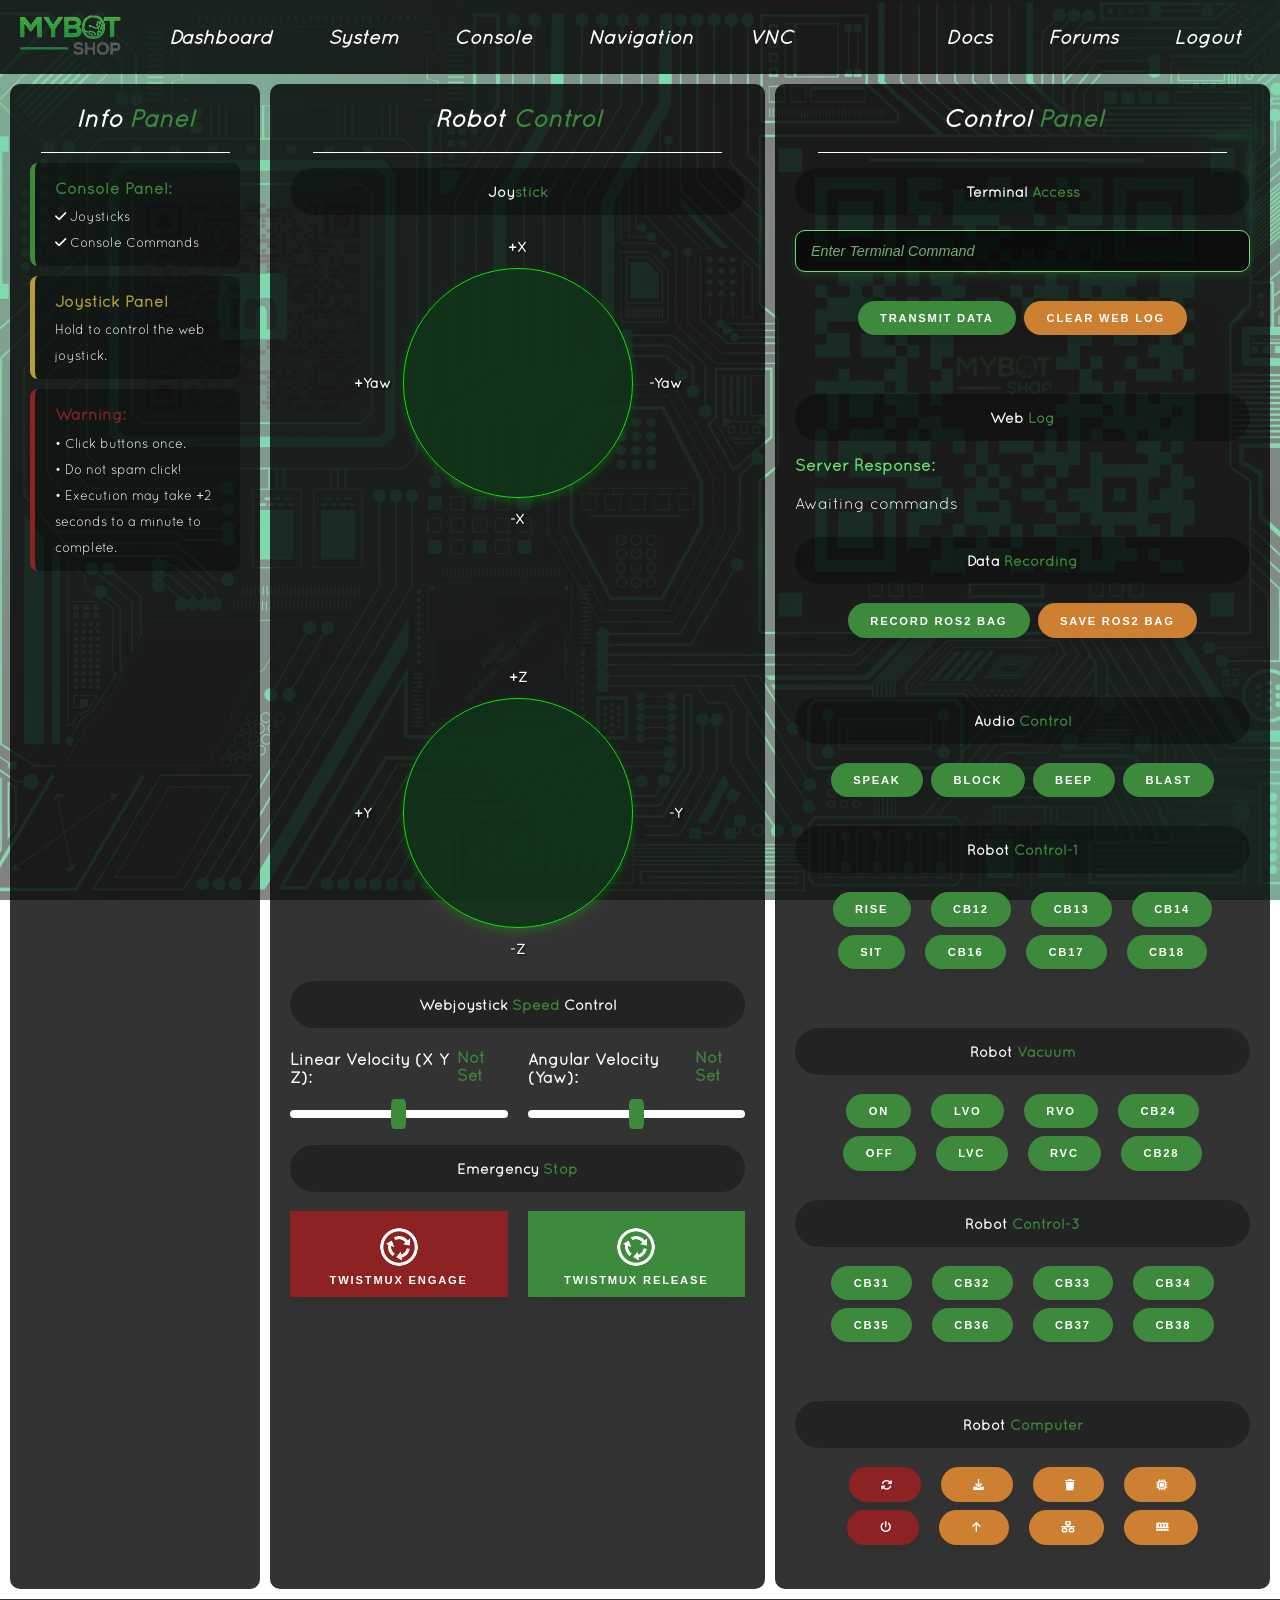
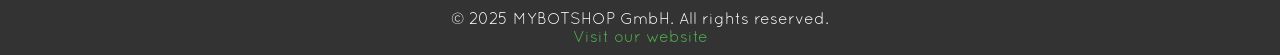
<file: src/mybotshop/b2_webserver/b2_webserver/templates/console.html>
<!DOCTYPE html>
<html>
<!--
Software License Agreement (BSD)

@author    Salman Omar Sohail <support@mybotshop.de>
@copyright (c) 2025, MYBOTSHOP GmbH, Inc., All rights reserved.
-->

<head>
    <title>Console - Robot Webserver</title>
    <link rel="icon" href="../static/media/logos/mbs_logo.ico" type="image/x-icon">
    <link rel="stylesheet" href="../static/styles.css" type="text/css" />
    <link rel="stylesheet" href="../static/css/all.min.css" type="text/css" /> <!-- Font Awesome -->
    <script src="../static/scripts/common_script.js" defer></script>
    <script src="../static/scripts/slider_script.js" defer></script>
    <script src="../static/scripts/joystick_custom_script.js" defer></script>
    <script src="../static/scripts/console_script.js" defer></script>
</head>

<body>
    <div class="navbar"> </div>

    <div class="container">

        <!-- Background Media -->
        <div class="background-media">
            <img src="../static/media/wallpaper/wallpaper.webp" alt="Background GIF">
        </div>

        <!-- Main Panels -->
        <div class="panel-container">

            <!-- Info Panel -->
            <div class="panel-small information-panel">
                <h2>Info <span style="color: var(--project-color);">Panel</span></h2>
                <hr class="heading-line">
                <blockquote>
                    <strong>Console Panel:</strong><br>
                    <span><i class="fas fa-check"></i> Joysticks</span><br>
                    <span><i class="fas fa-check"></i> Console Commands</span><br>
                </blockquote>
                <div class="noteblockquote">
                    <strong>Joystick Panel</strong><br>
                    <span>Hold to control the web joystick.</span><br>
                </div>

                <div class="warningblockquote">
                    <strong>Warning:</strong><br>
                    <span>• Click buttons once. </span><br>
                    <span>• Do not spam click! </span><br>
                    <span>• Execution may take +2 seconds to a minute to complete.</span>
                    <br>
                </div>
            </div>
            <!-- /Info Panel -->

            <!-- Robot Control -->
            <div class="panel information-panel">
                <h2>Robot <span style="color: var(--project-color);">Control</span></h2>

                <hr class="heading-line">
                <h3>Joy<span style="color: var(--project-color);">stick</span> </h3>
                <br>
                <div class="dual-joystick-wrapper">
                    <!-- First Joystick -->
                    <div class="joystick-container">
                        <div class="joystick-label top">+X</div>
                        <div class="joystick-label left">+Yaw</div>
                        <div id="joystick1"></div>
                        <div class="joystick-label right">-Yaw</div>
                        <div class="joystick-label bottom">-X</div>
                    </div>

                    <!-- Second Joystick -->
                    <div class="joystick-container">
                        <div class="joystick-label top">+Z</div>
                        <div class="joystick-label left">+Y</div>
                        <div id="joystick2"></div>
                        <div class="joystick-label right">-Y</div>
                        <div class="joystick-label bottom">-Z</div>
                    </div>
                </div>

                <script src="../static/scripts/joystick_native_script.js"></script>
                <br>

                <h3>Webjoystick <span style="color: var(--project-color);">Speed</span> Control</h3>
                <div class="sliders-container">
                    <div class="slider-block">
                        <div class="slider-label-row">
                            <label for="slider1">Linear Velocity (X Y Z):</label>
                            <span id="slider1-value">Not Set</span>
                        </div>
                        <input type="range" id="slider1" name="slider1" min="0" max="100" value="50" class="slider">
                    </div>
                    <div class="slider-block">
                        <div class="slider-label-row">
                            <label for="slider2">Angular Velocity (Yaw):</label>
                            <span id="slider2-value">Not Set</span>
                        </div>
                        <input type="range" id="slider2" name="slider2" min="0" max="100" value="50" class="slider">
                    </div>
                </div>

                <h3>Emergency <span style="color: var(--project-color);">Stop</span></h3>
                <div class="div-btns">
                    <button class="full-width-btn-error" onclick="webButton('e_stop')">
                        <img src="../static/media/icons/emergency_stop.png" style="width:50px; height:50px;">
                        <br>
                        <span>TwistMux Engage</span>
                    </button>
                    <button class="full-width-btn" onclick="webButton('e_stop_release')">
                        <img src="../static/media/icons/emergency_stop.png" style="width:50px; height:50px;">
                        <br>
                        <span>TwistMux Release</span>
                    </button>

                </div>
            </div>
            <!-- /Robot Control -->

            <!-- Control Panel -->
            <div class="panel control-panel">
                <h2>Control <span style="color: var(--project-color);">Panel</span></h2>
                <hr class="heading-line">

                <div class="dual-container">
                    <!-- Terminal Access Block -->
                    <div class="dual-block">
                        <h3>Terminal <span style="color: var(--project-color);">Access</span></h3>
                        <div class="control">
                            <input type="text" id="terminal_input" placeholder="Enter Terminal Command">
                        </div>
                        <div class="control-buttons">
                            <button onclick="sendTerminalData()" class="transmission-btn">Transmit Data</button>
                            <button style="background-color: var(--project-config-color);" onclick="sendClearData()"
                                class="transmission-btn">Clear Web Log</button>
                        </div>
                    </div>

                    <!-- Web Log Block -->
                    <div class="dual-right-block">
                        <h3>Web <span style="color: var(--project-color);">Log</span></h3>
                        <span style="color: var(--project-light-color); font-weight: bolder;">Server Response:</span>
                        <span id="responseMessage">Awaiting commands</span>
                    </div>
                </div>

                <div class="dual-container">
                    <!-- ROS2 Bag Recording -->
                    <div class="dual-block">
                        <h3>Data <span style="color: var(--project-color);">Recording</span></h3>
                        <div class="control-buttons">
                            <button onclick="webButton('record_bag')"> Record ROS2 BAG</button>
                            <button style="background-color: var(--project-config-color);"
                                onclick="webButton('stop_record_bag')"> Save ROS2 BAG</button>
                        </div>
                    </div>
                    <!-- Audio Control Block -->
                    <div class="dual-right-block">
                        <h3>Audio <span style="color: var(--project-color);">Control</span></h3>
                        <div class="control-buttons">
                            <button onclick="webButton('audio_voice_test')"> Speak</button>
                            <button onclick="webButton('audio_obstruction')"> Block</button>
                            <button onclick="webButton('audio_car_horn')"> Beep</button>
                            <button onclick="webButton('audio_boat_horn')"> Blast</button>
                        </div>
                    </div>
                </div>

                <div class="dual-container">
                    <!-- Control Block 1 -->
                    <div class="dual-block">
                        <h3>Robot <span style="color: var(--project-color);">Control-1</span></h3>
                        <div class="control-block-buttons-canvas">
                            <button class="control-block-btn" onclick="webButton('control_block_11')"> Rise </button>
                            <button class="control-block-btn" onclick="webButton('control_block_12')"> cb12 </button>
                            <button class="control-block-btn" onclick="webButton('control_block_13')"> cb13 </button>
                            <button class="control-block-btn" onclick="webButton('control_block_14')"> cb14 </button>
                        </div>
                        <div class="control-block-buttons-canvas">
                            <button class="control-block-btn" onclick="webButton('control_block_15')"> Sit </button>
                            <button class="control-block-btn" onclick="webButton('control_block_16')"> cb16 </button>
                            <button class="control-block-btn" onclick="webButton('control_block_17')"> cb17 </button>
                            <button class="control-block-btn" onclick="webButton('control_block_18')"> cb18 </button>
                        </div>
                    </div>
                    <!-- Control Block 2 -->
                    <div class="dual-right-block">
                        <h3>Robot <span style="color: var(--project-color);">Vacuum</span></h3>
                        <div class="control-block-buttons-canvas">
                            <button class="control-block-btn" onclick="webButton('control_block_21')"> On </button>
                            <button class="control-block-btn" onclick="webButton('control_block_22')"> LVO </button>
                            <button class="control-block-btn" onclick="webButton('control_block_23')"> RVO </button>
                            <button class="control-block-btn" onclick="webButton('control_block_24')"> cb24 </button>
                        </div>
                        <div class="control-block-buttons-canvas">
                            <button class="control-block-btn" onclick="webButton('control_block_25')"> Off </button>
                            <button class="control-block-btn" onclick="webButton('control_block_26')"> LVC </button>
                            <button class="control-block-btn" onclick="webButton('control_block_27')"> RVC </button>
                            <button class="control-block-btn" onclick="webButton('control_block_28')"> cb28 </button>
                        </div>
                    </div>
                </div>

                <div class="dual-container">
                    <!-- Control Block 3 -->
                    <div class="dual-block">
                        <h3>Robot <span style="color: var(--project-color);">Control-3</span></h3>
                        <div class="control-block-buttons-canvas">
                            <button class="control-block-btn" onclick="webButton('control_block_31')"> cb31 </button>
                            <button class="control-block-btn" onclick="webButton('control_block_32')"> cb32 </button>
                            <button class="control-block-btn" onclick="webButton('control_block_33')"> cb33 </button>
                            <button class="control-block-btn" onclick="webButton('control_block_34')"> cb34 </button>
                        </div>
                        <div class="control-block-buttons-canvas">
                            <button class="control-block-btn" onclick="webButton('control_block_35')"> cb35 </button>
                            <button class="control-block-btn" onclick="webButton('control_block_36')"> cb36 </button>
                            <button class="control-block-btn" onclick="webButton('control_block_37')"> cb37 </button>
                            <button class="control-block-btn" onclick="webButton('control_block_38')"> cb38 </button>
                        </div>
                    </div>
                    <!-- Control Block 4 -->
                    <div class="dual-right-block">
                        <h3>Robot <span style="color: var(--project-color);">Computer</span></h3>
                        <div class="control-block-buttons-canvas">
                            <button class="control-block-btn" onclick="if(confirm('Reboot Robot Computer?')) webButton('control_block_41')"
                                style="background-color: var(--project-error-color);">&nbsp; <i
                                    class="fas fa-sync-alt">&nbsp;</i> </button>
                            <button class="control-block-btn" onclick="webButton('control_block_42')"
                                style="background-color: var(--project-config-color);">&nbsp; <i
                                    class="fas fa-download">&nbsp;</i> </button>
                            <button class="control-block-btn" onclick="webButton('control_block_43')"
                                style="background-color: var(--project-config-color);">&nbsp; <i
                                    class="fas fa-trash">&nbsp;</i> </button>
                            <button class="control-block-btn" onclick="if(confirm('Reload Udev Rules?')) webButton('control_block_44')"
                                style="background-color: var(--project-config-color);">&nbsp; <i
                                    class="fas fa-microchip">&nbsp;</i> </button>
                        </div>
                        <div class="control-block-buttons-canvas">
                            <button class="control-block-btn" onclick="if(confirm('Power Off Robot Computer?')) webButton('control_block_45')"
                                style="background-color: var(--project-error-color);">&nbsp; <i
                                    class="fas fa-power-off">&nbsp;</i> </button>
                            <button class="control-block-btn" onclick="webButton('control_block_46')"
                                style="background-color: var(--project-config-color);">&nbsp; <i
                                    class="fas fa-arrow-up">&nbsp;</i> </button>
                            <button class="control-block-btn" onclick="if(confirm('Restrart Network Manager?')) webButton('control_block_47')"
                                style="background-color: var(--project-config-color);">&nbsp; <i
                                    class="fas fa-network-wired">&nbsp;</i> </button>
                            <button class="control-block-btn" onclick="webButton('control_block_48')"
                                style="background-color: var(--project-config-color);">&nbsp; <i
                                    class="fas fa-memory">&nbsp;</i> </button>
                        </div>
                    </div>

                </div>

            </div>
            <!-- /Console Panel -->

        </div>
        <!-- /Main Panels -->
    </div>
    <!-- /Container -->

    <!-- Popup -->
    <div class="popup_"> </div>

    <!-- Footer -->
    <div class="footer_"> </div>
</body>

</html>
</file>
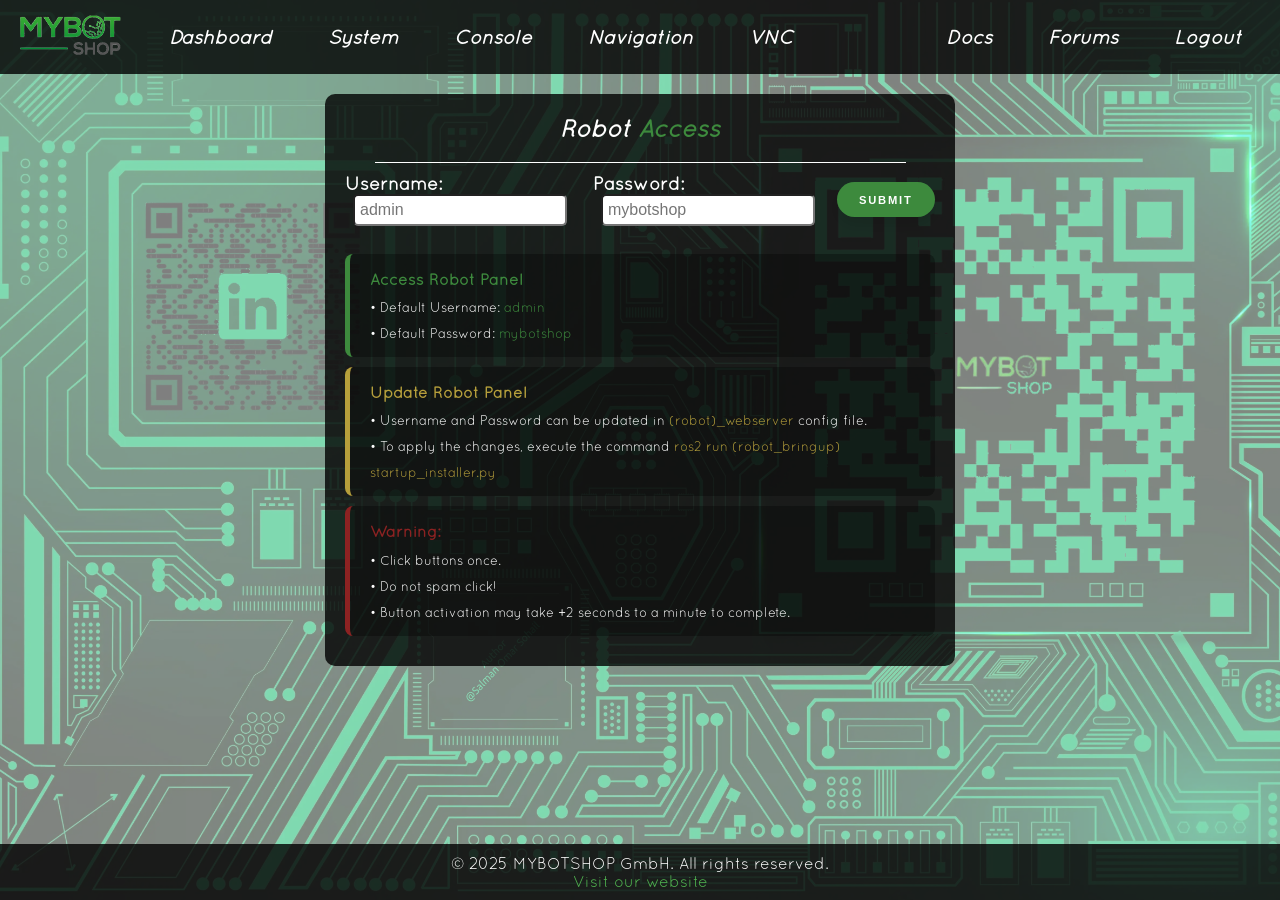
<file: src/mybotshop/b2_webserver/b2_webserver/templates/login.html>
<!DOCTYPE html>
<html>
<!--
Software License Agreement (BSD)

@author    Salman Omar Sohail <support@mybotshop.de>
@copyright (c) 2025, MYBOTSHOP GmbH, Inc., All rights reserved.
-->

<head>
    <title>Login - Robot Webserver</title>
    <link rel="icon" href="../static/media/logos/mbs_logo.ico" type="image/x-icon">
    <link rel="icon" href="../static/media/logos/mbs_logo.ico" type="image/x-icon">
    <link rel="stylesheet" href="../static/styles.css" type="text/css" />
    <script src="../static/scripts/common_script.js" defer></script>
</head>

<body>
    <div class="navbar"> </div>
    <div class="container">
        <!-- Background Media -->
        <div class="background-media">
            <img src="../static/media/wallpaper/wallpaper.webp" alt="Background GIF">
        </div>

        <div class="panel-container-login">

            <!-- Single Panel -->
            <div class="panellogin system-panel">
                <h2>Robot <span style="color: var(--project-color);">Access</span></h2>
                <hr class="heading-line">

                <!-- Login Panel -->
                <div style="display: flex; justify-content: center; align-items: center;">
                    <form action="{{ url_for('login') }}" method="POST">
                        <div class="form-group">
                            <label for="username">Username:</label>
                            <input type="text" id="username" name="username" placeholder="admin" required>
                        </div>
                        <div class="form-group">
                            <label for="password">Password:</label>
                            <input type="password" id="password" name="password" placeholder="mybotshop" required>
                        </div>
                        <button type="submit" class="login-button">Submit</button>
                    </form>
                </div>
                <!-- /Login Panel -->

                <br>

                <!-- Access Panel Information -->
                <blockquote>
                    <strong>Access Robot Panel</strong><br>
                    <span>• Default Username: <span style="color: var(--project-color);">admin</span></span><br>
                    <span>• Default Password: <span style="color: var(--project-color);">mybotshop</span></span><br>
                </blockquote>
                <div class="noteblockquote">
                    <strong>Update Robot Panel</strong><br>
                    <span>• Username and Password can be updated in <span
                            style="color: rgb(182, 159, 59);">(robot)_webserver</span> config file.</span><br>
                    <span>• To apply the changes, execute the command <span style="color: rgb(182, 159, 59);">ros2 run
                            (robot_bringup) startup_installer.py</span></span><br>
                </div>

                <div class="warningblockquote">
                    <strong>Warning:</strong><br>
                    <span>• Click buttons once.</span><br>
                    <span>• Do not spam click! </span><br>
                    <span>• Button activation may take +2 seconds to a minute to complete.</span><br>
                </div>
                <!-- /Access Panel Information -->
            </div>

            <!-- /Single Panel -->
        </div>
    </div>

    <!-- Footer -->
    <div class="footer_"> </div>

</body>

</html>
</file>
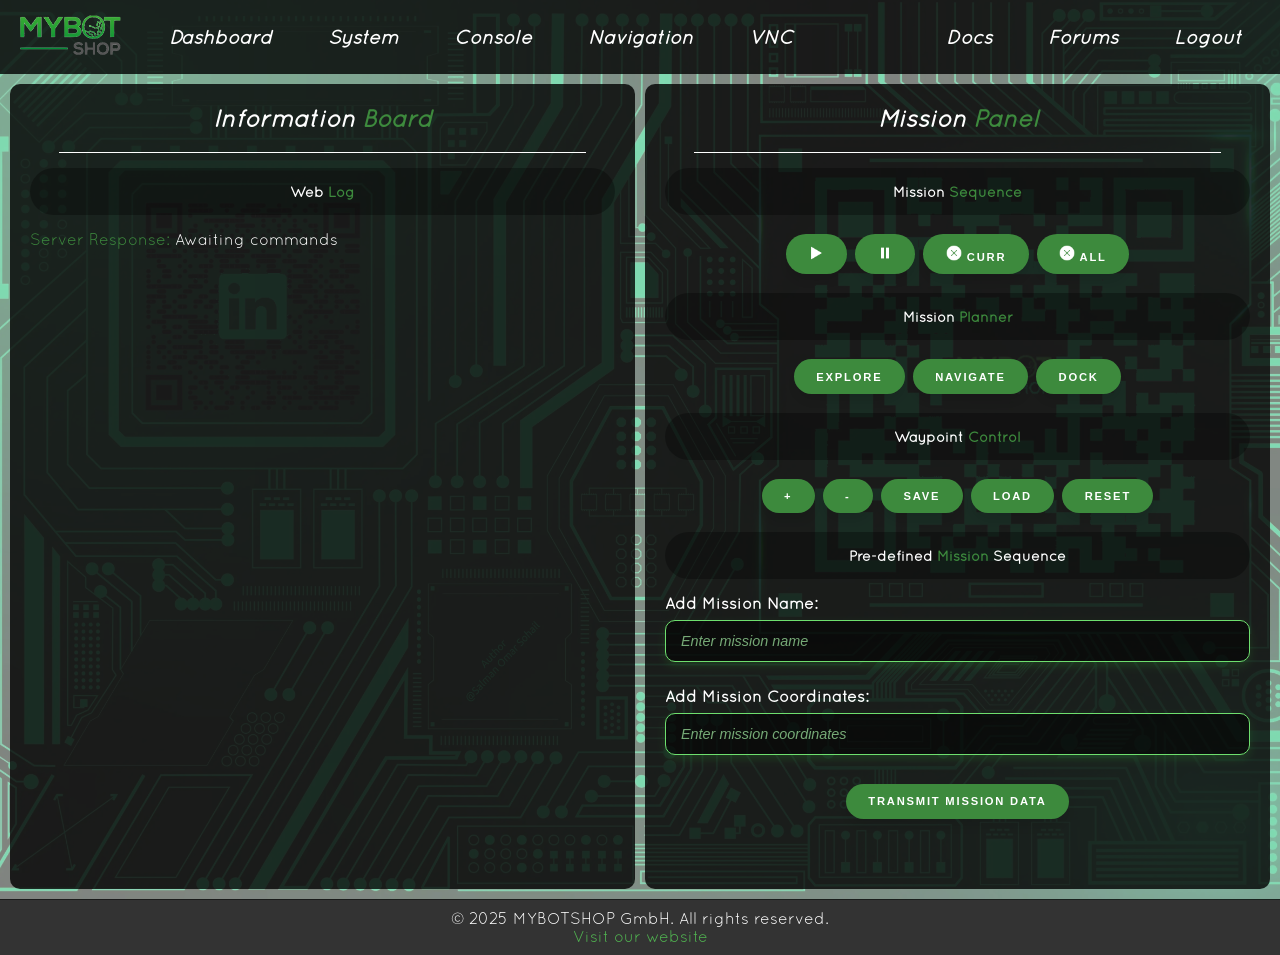
<file: src/mybotshop/b2_webserver/b2_webserver/templates/navi_general.html>
<!DOCTYPE html>
<html>
<!--
Software License Agreement (BSD)

@author    Salman Omar Sohail <support@mybotshop.de>
@copyright (c) 2025, MYBOTSHOP GmbH, Inc., All rights reserved.
-->

<head>
    <title>Navigation - Robot Webserver</title>
    <link rel="icon" href="../static/media/logos/mbs_logo.ico" type="image/x-icon">
    <link rel="stylesheet" href="../static/styles.css" type="text/css" />
    <script src="../static/scripts/common_script.js" defer></script>
    <script src="../static/scripts/console_script.js" defer></script>
</head>

<body>
    <div class="navbar"> </div>

    <div class="container">

        <!-- Background Media -->
        <div class="background-media">
            <img src="../static/media/wallpaper/wallpaper.webp" alt="Background GIF">
        </div>

        <!-- Main Panels -->
        <div class="panel-container">

            <!-- Info Board -->
            <div class="panel information-panel">
                <h2>Information <span style="color: var(--project-color);">Board</span></h2>
                <hr class="heading-line">

                <h3>Web <span style="color: var(--project-color);">Log</span></h3>
                <span style="color: var(--project-color);">Server Response:</span> <span id="responseMessage">Awaiting
                    commands</span>
            </div>
            <!-- /Info Board -->

            <!-- Mission Panel -->
            <div class="panel mission-panel">
                <h2>Mission <span style="color: var(--project-color);">Panel</span></h2>
                <hr class="heading-line">

                <!-- Mission Sequence Control -->
                <h3>Mission <span style="color: var(--project-color);">Sequence</span></h3>
                <div class="control-buttons">
                    <button onclick="webButton('play_mission')"><img src="../static/media/icons/play.png"
                            style="width:16px; height:16px;"></button>
                    <button onclick="webButton('pause_mission')"><img src="../static/media/icons/pause.png"
                            style="width:16px; height:16px;"></button>
                    <button onclick="webButton('cancel_current_mission')"><img src="../static/media/icons/cancel.png"
                            style="width:16px; height:16px;"> CURR</button>
                    <button onclick="webButton('cancel_all_missions')"><img src="../static/media/icons/cancel.png"
                            style="width:16px; height:16px;"> ALL</button>
                </div>
                <!-- /Mission Sequence Control -->

                <!-- Mission Planner -->
                <h3>Mission <span style="color: var(--project-color);">Planner</span></h3>
                <div class="control-buttons">
                    <button onclick="webButton('mission_explore')">Explore</button>
                    <button onclick="webButton('mission_navigate')">Navigate</button>
                    <button onclick="webButton('mission_dock')">Dock</button>
                </div>

                <h3>Waypoint <span style="color: var(--project-color);">Control</span></h3>
                <div class="control-buttons">
                    <button onclick="webButton('mission_add_location')"> +</button>
                    <button onclick="webButton('mission_remove_last_waypoint')"> - </button>
                    <button onclick="webButton('mission_save_location')">Save</button>
                    <button onclick="webButton('mission_load_yaml_waypoint')">Load</button>
                    <button onclick="webButton('mission_remove_all_waypoints')">Reset</button>
                </div>
                <!-- /Mission Planner -->

                <!-- Mission Name Predefined Sequence -->
                <h3>Pre-defined <span style="color: var(--project-color);">Mission</span> Sequence</h3>
                <div class="control">
                    <label for="mission_name">Add Mission Name:</label>
                    <input type="text" id="mission_name" placeholder="Enter mission name">
                </div>
                <div class="control">
                    <label for="mission_coordinates">Add Mission Coordinates:</label>
                    <input type="text" id="mission_coordinates" placeholder="Enter mission coordinates">
                </div>
                <div class="control-buttons">
                    <button onclick="sendData()" class="transmission-btn">Transmit Mission Data</button>
                </div>
            </div>
            <!-- /Mission Name Predefined Sequence -->

        </div>
    </div>

    <!-- Popup -->
    <div class="popup_"> </div>
    
    <!-- Footer -->
    <div class="footer_"> </div>
</body>

</html>
</file>
<file: src/mybotshop/b2_webserver/b2_webserver/static/styles.css>
/*
Software License Agreement (BSD)

@author    Salman Omar Sohail <support@mybotshop.de>
@copyright (c) 2025, MYBOTSHOP GmbH, Inc., All rights reserved.
*/

/* --------------------------------------------- Background video/GIF covers the whole page */
:root {
    --project-text-color: #fff;
    --project-color: #3d8a3d;
    --project-dark-color: #34a73460;
    --project-light-color: #6edf6e;
    --project-white-color: #ffffff;
    --project-config-color: #CD7F32;
    --project-transparent-background: rgba(0, 0, 0, 0.8);
    --project-hyperlink-inactive-color: #01af70;
    --project-hyperlink-active-color: #51b851;
    --project-error-color: #8d2222;
}

/* --------------------------------------------- General Reset */
* {
    margin: 0;
    padding: 0;
    box-sizing: border-box;
}

/* --------------------------------------------- Font Import */
@font-face {
    font-family: 'Quicksand';
    src: url('fonts/quicksand/Quicksand-Regular.otf') format('truetype');
    font-weight: normal;
    font-style: normal;
}

@font-face {
    font-family: 'QuicksandBold';
    src: url('fonts/quicksand/Quicksand-Bold.otf') format('truetype');
    font-weight: normal;
    font-style: normal;
}


/* ---------------------------------------------Headings */
h2 {
    font-style: italic;
    color: var(--project-white-color);
    margin-bottom: 20px;
    text-align: center;
}

h3 {
    font-size: 0.9rem;
    color: var(--project-white-color);
    text-align: center;
    padding: 15px;
    background-color: #0000004f;
    border-radius: 60px;
    margin-top: 15px;
    margin-bottom: 15px;
}

.heading-line {
    border: 0;
    border-top: 1px solid var(--project-white-color);
    margin: 10px 0;
    width: 100%;
    max-width: 90%;
    margin-left: auto;
    margin-right: auto;
}

/* --------------------------------------------- Body Styling */
body {
    font-family: 'Quicksand', sans-serif;
    background-size: cover;
    color: var(--project-text-color);
    display: flex;
    flex-direction: column;
    min-height: 100vh;
    margin: 0;
    padding: 0;
    overflow-x: hidden;
}

/* --------------------------------------------- Background Media */
.background-media {
    position: fixed;
    top: 50%;
    left: 50%;
    transform: translate(-50%, -50%);
    width: 100%;
    height: 100%;
    z-index: -1;
    overflow: hidden;
}

.background-media video,
.background-media img {
    width: 100%;
    height: 100%;
    object-fit: cover;
    opacity: 0.5;
}

/* --------------------------------------------- Main Container */
.container {
    flex: 1;
    width: 100%;
    display: flex;
    flex-direction: column;
    align-items: center;
    padding: 10px;
    overflow: hidden;
}

/* --------------------------------------------- Panel Container */
.panel-container {
    display: flex;
    flex-wrap: wrap;
    gap: 10px;
    width: 100%;
    /* max-width: 1600px; */
    justify-content: space-between;
}

.model-viewer-container {
    display: flex;
    justify-content: center;
    align-items: center;
    width: 100%;
}

/* --------------------------------------------- Individual Panels */
.panel {
    background: var(--project-transparent-background);
    padding: 20px;
    border-radius: 10px;
    flex: 1;
    min-width: 300px;
    min-height: calc(100vh - 95px);
    /* min-height: 800px; */
    text-align: left;
}

.panel p {
    margin-bottom: 15px;
}

.panel-container-login {
    display: flex;
    flex-wrap: wrap;
    width: 50%;
    margin-top: 10px;
}

.panellogin {
    background: var(--project-transparent-background);
    padding: 20px;
    border-radius: 10px;
    flex: 1;
    max-width: 1200px;
    text-align: left;
}

.panel-small {
    background: var(--project-transparent-background);
    padding: 20px;
    border-radius: 10px;
    flex: 1;
    max-width: 250px;
    min-height: 725px;
    text-align: left;
}
/* --------------------------------------------- Footer Styling */
.footer {
    width: 100%;
    background-color: var(--project-transparent-background);
    color: var(--project-white-color);
    text-align: center;
    padding: 10px;
    box-sizing: border-box;
    margin: 0;
    position: relative;
}

/* --------------------------------------------- Link Styling inside footer */
.footer a {
    color: var(--project-hyperlink-active-color);
    text-decoration: none;
}

.footer a:hover {
    color: var(--project-hyperlink-inactive-color);
    text-decoration: underline;
}

/* --------------------------------------------- Controls + Terminal*/
.control {
    margin-bottom: 25px;
}

.control label {
    color: var(--project-white-color);
    display: block;
    margin-bottom: 8px;
    font-weight: 600;
    font-size: 1rem;
}

.control input {
    width: 100%;
    padding: 12px 15px;
    font-size: 0.9rem;
    color: var(--project-white-color) !important;
    background-color: rgba(0, 0, 0, 0.6);
    border-radius: 10px;
    border: 1.5px solid #6edf6e;
    box-sizing: border-box;
    box-shadow: 0 4px 8px rgba(52, 167, 52, 0.2);
    transition: border-color 0.3s ease, box-shadow 0.3s ease;
}

.control input::placeholder {
    color: #90d090;
    font-style: italic;
    opacity: 0.8;
}

.control input:focus {
    outline: none;
    border-color: #8ff78f;
    box-shadow: 0 6px 12px rgba(52, 167, 52, 0.3);

}

.dual-container {
    display: flex;
    justify-content: space-between;
    gap: 50px;
    flex-wrap: wrap;
    padding-bottom: 20px;
}

.dual-block {
    flex: 1;
    min-width: 250px;
}

.dual-right-block {
    flex: 1;
    min-width: 250px;
    display: flex;
    flex-direction: column;
    justify-content: flex-start;
}

.dual-block h3,
.dual-right-block h3 {
    margin-top: 5px;
}

/* --------------------------------------------- Login Form */
form {
    display: flex;
    align-items: center;
    gap: 15px;
}

.form-group label {
    font-size: 18px;
    font-weight: bolder;
    color: var(--project-color-white);
}

.form-group input {
    width: auto;
    padding: 5px;
    margin-left: 8px;
    font-size: 16px;
    border-radius: 5px;
    color: var(--project-color);
}

/* --------------------------------------------- Response Message */
#responseMessage {
    margin-top: 20px;
    font-size: 1.0rem;
}

/* --------------------------------------------- Mobile Specific Adjustments */
@media (max-width: 600px) {
    .container {
        flex-direction: column;
        overflow-y: auto;
        overflow-x: hidden;
    }

    .panel {
        min-width: 100%;
        height: auto;
    }
}

/* --------------------------------------------- Top Navigation Bar */
.top-nav {
    background-color: var(--project-transparent-background);
    font-family: 'Quicksand', sans-serif;
    font-size: larger;
    font-style: italic;
    font-weight: bold;
    padding: 10px 20px;
}

.top-nav ul {
    margin: 0;
    padding: 0;
    list-style: none;
    display: flex;
    justify-content: space-between;
    align-items: center;
    gap: 20px;
    flex-wrap: wrap;
}

.top-nav ul li {
    position: relative;
    z-index: 1000;
}

.top-nav ul li a {
    display: block;
    color: var(--project-white-color);
    text-align: center;
    padding: 12px 18px;
    text-decoration: none;
    transition: all 0.3s ease-in-out;
    border-radius: 5px;
}

.top-nav ul li a:hover {
    background-color: rgba(255, 255, 255, 0.2);
    color: var(--project-white-color);
}

/* --------------------------------------------- Dropdown Styling */
.top-nav .dropdown-menu {
    display: none;
    position: absolute;
    top: 100%;
    left: 0;
    background-color: var(--project-white-color);
    box-shadow: 0 4px 8px rgba(0, 0, 0, 0.2);
    border-radius: 5px;
    min-width: 150px;
    z-index: 10;
    opacity: 0;
    transform: translateY(10px);
    transition: opacity 0.3s ease, transform 0.3s ease;
}

.top-nav .dropdown-menu li {
    padding: 10px;
    white-space: nowrap;
}

.top-nav .dropdown-menu li a {
    text-decoration: none;
    color: #333;
    padding: 10px;
    display: block;
    transition: background 0.3s;
    border-radius: 5px;
}

.top-nav .dropdown-menu li a:hover {
    background-color: rgba(0, 0, 0, 0.7);
}

.top-nav li:hover .dropdown-menu {
    display: block;
    opacity: 1;
    transform: translateY(0);
}

/* --------------------------------------------- Right-aligned logos */
.top-nav ul li.right {
    margin-left: auto;
}

.logo-container {
    display: flex;
    align-items: center;
}

.logo {
    height: 40px;
    margin-right: 10px;
    margin-top: 5px;
    margin-bottom: 5px;
}

/* --------------------------------------------- Text Styling for System */
.js-text {
    color: var(--project-light-color);
}

/* --------------------------------------------- Button Styling */
button {
    margin-top: 4px;
    margin-bottom: 4px;
    z-index: 500;

    padding: 1.0em 2em;
    font-size: 0.7rem;
    text-transform: uppercase;
    letter-spacing: 1.8px;
    font-weight: 800;
    color: var(--project-white-color);
    background-color: var(--project-color);
    border: none;
    border-radius: 30px;
    box-shadow: 0px 8px 15px rgba(0, 0, 0, 0.1);
    transition: all 0.3s ease-in-out;
    cursor: pointer;
    outline: none;
    transform-origin: center;
}

button:hover {
    background-color: #FF8C42;
    color: #F8FAFC;
    box-shadow: 0px 12px 20px rgba(255, 140, 66, 0.3);
    transform: translateY(-4px) scale(1.03);
}

button:active {
    background-color: #E76F00;
    transform: translateY(1px) scale(0.97);
    box-shadow: 0px 4px 8px rgba(231, 111, 0, 0.25);
}

.mini-button {
    border: none;
    border-radius: 25px;
    padding: 4px 6px;
    font-size: 12px;
    cursor: pointer;
    margin-right: 5px;
}

.mini-button-r {
    background-color: var(--project-error-color);
    color: var(--project-white-color);
    border: none;
    border-radius: 25px;
    padding: 4px 6px;
    font-size: 12px;
    cursor: pointer;
    margin-right: 5px;
}

.control-buttons {
    display: flex;
    justify-content: center;
    gap: 8px;
}

.control-block-btn {
    background-color: var(--project-color);

}

.control-block-buttons-canvas {
    display: flex;
    justify-content: center;
    gap: 20px;
}

.control-block-buttons {
    display: flex;
    justify-content: center;
    gap: 20px;
}

.div-btns {
    display: flex;
    justify-content: center;
    gap: 20px;
}

.deactivate-btn {
    background-color: var(--project-error-color);
    color: var(--project-white-color);
}

.full-width-btn {
    width: 50%;
    border-radius: 0%;
}

.full-width-btn-error {
    width: 50%;
    background: var(--project-error-color);
    border-radius: 0%;

}

/* --------------------------------------------- Map */
#map {
    min-height: calc(100vh - 125px);
    width: 100%;
    border-radius: 8px;
    box-shadow: 0 2px 4px rgba(0, 0, 0, 0.1);
}

.map-panel {
    padding: 20px;
    min-height: calc(100vh - 95px);
    border-radius: 8px;
    box-shadow: 0 2px 4px rgba(0, 0, 0, 0.1);
}

.map-controls {
    position: absolute;
    bottom: 20px;
    left: 20px;
    z-index: 500;
    transform: scale(0.85);
    transform-origin: bottom left;

    display: flex;
    gap: 30px;
    background-color: rgba(0, 0, 0, 0.6);
    padding: 20px;
    border-radius: 10px;
}

.map-wrapper {
    position: relative;
    display: flex;
    justify-content: center;
}

.map-indoor-controls {
    position: absolute;
    overflow: hidden;
    min-width: 600px;
    top: 0px;
    left: 0px;
    transform: scale(1.0);
    transform-origin: top left;

    display: flex;
    gap: 30px;
    background-color: rgba(0, 0, 0, 0.6);
    padding: 10px;
    border-radius: 10px;
}

.map-control-group {
    display: flex;
    flex-direction: column;
    gap: 10px;
}

.map-control-group h4 {
    margin: 0;
    color: var(--project-text-color);
    font-size: 1rem;
    text-align: center;
}

#map:hover {
    /* cursor: url('media/icons/navigation.png'), auto; */
    cursor: crosshair;
}

.coords-display {
    position: absolute;
    bottom: 8px;
    left: 8px;
    padding: 6px 10px;
    background: var(--project-transparent-background);
    color: var(--project-text-color);
    font-size: 13px;
    border-radius: 5px;
    pointer-events: none;
    z-index: 500;
}
/* --------------------------------------------- Joystick */
.dual-joystick-wrapper {
    display: flex;
    justify-content: center;
    gap: 200px;
    margin: 20px 0;
    flex-wrap: wrap;
}

.joystick-container {
    width: 230px;
    height: 230px;
    position: relative;
    background-color: #000000ce;
    display: flex;
    justify-content: center;
    align-items: center;
    border-radius: 80%;
    border: 1.5px solid #6edf6e;
    border-color: rgb(6, 236, 6);
    box-sizing: border-box;
    box-shadow: 0 4px 8px rgba(6, 236, 6, 0.2);
    animation: pulse-border 1s infinite alternate;
}

@keyframes pulse-border {
    from {
        border-color: rgb(6, 236, 6);
        box-shadow: 0 4px 8px rgba(6, 236, 6, 0.2);
        border-width: 1.5px;
    }

    to {
        border-color: rgb(173, 255, 47);
        box-shadow: 0 0 15px rgba(173, 255, 47, 0.5);
        border-width: 2.5px;
    }
}

#joystick1,
#joystick2 {
    width: 100%;
    height: 100%;
    background: rgba(73, 218, 104, 0.2);
    border-radius: 50%;
    position: relative;
}

.joystick-label {
    position: absolute;
    font-size: 14px;
    font-weight: bold;
    color: var(--project-text-color);
    text-shadow: 1px 1px 3px black;
}

.top {
    top: -30px;
    left: 50%;
    transform: translateX(-50%);
}

.bottom {
    bottom: -30px;
    left: 50%;
    transform: translateX(-50%);
}

.left {
    left: -50px;
    top: 50%;
    transform: translateY(-50%);
}

.right {
    right: -50px;
    top: 50%;
    transform: translateY(-50%);
}

/* --------------------------------------------- Joystick Slider */
.sliders-container {
    display: flex;
    justify-content: space-between;
    gap: 20px;
    margin-top: 20px;
    flex-wrap: wrap;
}

.slider {
    width: 100%;
    margin: 12px 0;
    -webkit-appearance: none;
    appearance: none;
    height: 8px;
    background: var(--project-white-color);
    border-radius: 5px;
}

.slider-block {
    flex: 1;
    min-width: 200px;
}

.slider-block label {
    display: block;
    font-weight: bold;
    margin-bottom: 4px;
}

.slider-block span {
    display: block;
    margin-bottom: 8px;
    color: var(--project-color);
    font-weight: bold;
}

.slider-label-row {
    display: flex;
    align-items: center;
    gap: 8px;
    margin-bottom: 6px;
}

.slider-label-row span {
    color: var(--project-color);
    font-weight: bold;
    font-size: 16px;
}

.slider::-webkit-slider-thumb {
    -webkit-appearance: none;
    appearance: none;
    width: 15px;
    height: 30px;
    border-radius: 20%;
    background: var(--project-color);
    cursor: pointer;
}

.slider::-moz-range-thumb {
    width: 20px;
    height: 20px;
    border-radius: 50%;
    background: var(--project-color);
    cursor: pointer;
}

.slider:hover {
    background: var(--project-light-color);
}

.slider-value {
    font-size: 18px;
    font-weight: bold;
    color: var(--project-color);
}

/* --------------------------------------------- Table */
table {
    width: 100%;
    font-size: 14px;
    font-family: Arial, sans-serif;
    text-align: left;
}

tr:hover {
    background-color: var(--project-dark-color);
}

th {
    padding: 8px;
    font-size: 14px;
    color: var(--project-color);
    background-color: #ffffff0a;
    text-align: left;
    border-radius: 2px;
}

td {
    padding: 4px;
}

table a {
    color: var(--project-color);
    text-decoration: none;
}

table a:hover {
    color: var(--project-hyperlink-active-color);
    text-decoration: underline;
}

/* --------------------------------------------- Block Quote */
blockquote {
    display: block;
    background-color: #0000004f;
    border-left: 5px solid var(--project-color);
    padding: 10px 20px;
    margin: 10px 0;
    border-radius: 8px;
    line-height: 2;
    font-size: small;
}

blockquote strong {
    font-size: 1.2em;
    color: var(--project-color);
}

.warningblockquote {
    display: block;
    background-color: #0000004f;
    border-left: 5px solid var(--project-error-color);
    padding: 10px 20px;
    margin: 10px 0;
    border-radius: 8px;
    line-height: 2;
    font-size: small;

}

.warningblockquote strong {
    font-size: 1.2em;
    color: var(--project-error-color);
}

.noteblockquote {
    display: block;
    background-color: #0000004f;
    border-left: 5px solid rgb(182, 159, 59);
    padding: 10px 20px;
    margin: 10px 0;
    border-radius: 8px;
    line-height: 2;
    font-size: small;

}

.noteblockquote strong {
    font-size: 1.2em;
    color: rgb(182, 159, 59);
}

/* --------------------------------------------- Loading */
.loading {
    float: right;
}

.loading svg polyline {
    fill: none;
    stroke-width: 3;
    stroke-linecap: round;
    stroke-linejoin: round;
}

.loading svg polyline#back {
    fill: none;
    stroke: var(--project-color);
}

.loading svg polyline#front {
    fill: none;
    stroke: var(--project-light-color);
    stroke-dasharray: 48, 144;
    stroke-dashoffset: 192;
    animation: dash_682 1.4s linear infinite;
}

@keyframes dash_682 {
    72.5% {
        opacity: 0;
    }

    to {
        stroke-dashoffset: 0;
    }
}

/* --------------------------------------------- Map Loading */
/* From Uiverse.io by mrhyddenn */
.loading_scanner {
    position: relative;
    width: 150px;
    height: 150px;
    background: transparent;
    border-radius: 50%;
    box-shadow: 25px 25px 75px rgba(0, 0, 0, 0.55);
    border: 1px solid #333;
    display: flex;
    align-items: center;
    justify-content: center;
    overflow: hidden;
    margin: 0 auto;
}

.loading_scanner::before {
    content: '';
    position: absolute;
    width: 110px;
    height: 110px;
    top: 20px;
    left: 20px;
    background: transparent;
    border: 1px dashed #444;
    border-radius: 50%;
    box-shadow: inset -5px -5px 25px rgba(0, 0, 0, 0.25),
        inset 5px 5px 35px rgba(0, 0, 0, 0.25);
}

.loading_scanner::after {
    content: '';
    position: absolute;
    width: 50px;
    height: 50px;
    top: 50%;
    left: 50%;
    transform: translate(-50%, -50%);
    border-radius: 50%;
    border: 1px dashed #444;
    box-shadow: inset -5px -5px 25px rgba(0, 0, 0, 0.25),
        inset 5px 5px 35px rgba(0, 0, 0, 0.25);
}

.loading_scanner span {
    position: absolute;
    top: 50%;
    left: 50%;
    width: 50%;
    height: 100%;
    background: transparent;
    transform-origin: top left;
    animation: radar81 2s linear infinite;
    border-top: 1px dashed #fff;
}

.loading_scanner span::before {
    content: '';
    position: absolute;
    top: 0;
    left: 0;
    width: 100%;
    height: 100%;
    background: seagreen;
    transform-origin: top left;
    transform: rotate(-55deg);
    filter: blur(30px) drop-shadow(20px 20px 20px seagreen);
}

@keyframes radar81 {
    0% {
        transform: rotate(0deg);
    }

    100% {
        transform: rotate(360deg);
    }
}

/* --------------------------------------------- 3D Model Hotspots */
.hotspot {
    position: relative;
    pointer-events: auto;
}

.hotspot-point {
    width: 8px;
    height: 8px;
    background-color: var(--project-color);
    border-radius: 50%;
}

.hotspot-tooltip {
    position: absolute;
    background-color: rgba(0, 0, 0, 0.8);
    color: white;
    padding: 5px 10px;
    border-radius: 5px;
    font-size: 12px;
    white-space: nowrap;
    top: 20px;
    left: 20px;
    visibility: hidden;
    opacity: 0;
    transition: visibility 0s, opacity 0.3s linear;
}

.hotspot:hover .hotspot-tooltip {
    visibility: visible;
    opacity: 1;
}

/* --------------------------------------------- Battery Status */
.battery-status-container {
    margin: 20px 0;
    display: flex;
    align-items: center;
    justify-content: flex-start;
    gap: 30px;
}

.battery-visual {
    position: relative;
    width: 70px;
    height: 130px;
    flex-shrink: 0;
}

.battery-details {
    margin-top: 0;
    text-align: left;
    display: flex;
    flex-direction: column;
    justify-content: center;
    background-color: rgba(0, 0, 0, 0.25);
    padding: 15px;
    border-radius: 30px;
    flex-grow: 1;
}

.battery-body {
    width: 100%;
    height: 85%;
    border: 3px solid var(--project-white-color);
    border-radius: 12px;
    position: relative;
    overflow: hidden;
}

.battery-terminal {
    width: 40%;
    height: 8%;
    background-color: var(--project-white-color);
    border-radius: 4px 4px 0 0;
    position: absolute;
    top: -8%;
    left: 50%;
    transform: translateX(-50%);
}

.battery-level {
    position: absolute;
    bottom: 0;
    width: 100%;
    background-color: var(--project-color);
    transition: height 1s ease;
    display: flex;
    justify-content: center;
    align-items: center;
}

.battery-percentage {
    font-size: 24px;
    font-weight: bold;
    color: #fff;
    text-shadow: 1px 1px 2px rgba(0, 0, 0, 0.5);
    position: absolute;
    top: 50%;
    left: 50%;
    transform: translate(-50%, -50%);
}

.detail-item {
    margin-bottom: 8px;
}

.detail-item:last-child {
    margin-bottom: 0;
}

.detail-label {
    font-size: 12px;
    font-weight: bold;
    color: var(--project-color);
    margin-bottom: 4px;
}

.detail-value {
    font-size: 14px;
    font-weight: bold;
    color: var(--project-white-color);
}

@keyframes pulse {
    0% {
        transform: scale(1);
    }

    50% {
        transform: scale(1.05);
    }

    100% {
        transform: scale(1);
    }
}

.charging {
    animation: pulse 2s infinite;
}

/* Add this to your existing CSS */
.battery-wave {
    position: absolute;
    bottom: 0;
    left: 0;
    width: 100%;
    height: 0;
    opacity: 0;
    background: rgba(255, 255, 255, 0.3);
    border-radius: 50% 50% 0 0;
    transform: scale(1.2);
    animation: wave 2s infinite ease-in-out;
}

.battery-wave:nth-child(2) {
    animation-delay: 0.5s;
}

.battery-wave:nth-child(3) {
    animation-delay: 1s;
}

@keyframes wave {
    0% {
        height: 0%;
        opacity: 0.2;
    }

    50% {
        height: 30%;
        opacity: 0.3;
    }

    100% {
        height: 0%;
        opacity: 0.2;
    }
}

/* Enhance the charging animation */
.charging {
    animation: pulse 2s infinite;
}

.charging .battery-wave {
    display: block;
}

/* --------------------------------------------- VNC Display */
.vnc-container {
    width: 100%;
    height: calc(100vh - 95px);
    display: flex;
    flex-direction: column;
    border-radius: 8px;
    overflow: hidden;
}

#vnc-screen {
    width: 100%;
    height: 100%;
    overflow: auto;
    display: flex;
    justify-content: center;
    align-items: center;
    background-color: rgba(0, 0, 0, 0.3);
    position: relative;
}

#vnc-screen canvas {
    transform-origin: top left;
}

#vnc-status {
    padding: 8px;
    background-color: var(--project-transparent-background);
    color: white;
    font-family: monospace;
    text-align: center;
    font-size: xx-large;
}

.vnc-controls {
    padding: 10px;
    background-color: rgba(0, 0, 0, 0.8);
    display: flex;
    gap: 10px;
    align-items: center;
}

.vnc-controls button {
    padding: 8px 16px;
    border: none;
    border-radius: 4px;
    cursor: pointer;
    font-weight: bold;
}

#vnc-connect-btn {
    background-color: var(--project-color);
    color: white;
}

#vnc-connect-btn:disabled {
    background-color: #cccccc;
    cursor: not-allowed;
}

#vnc-disconnect-btn {
    background-color: var(--project-error-color);
    color: white;
}

#vnc-disconnect-btn:disabled {
    background-color: #cccccc;
    cursor: not-allowed;
}

#vnc-password,
#vnc-host,
#vnc-port {
    padding: 8px;
    border-radius: 4px;
    border: 1px solid #ddd;
    flex-grow: 1;
}

/* --------------------------------------------- Graph Display */
.graphs-container {
    display: grid;
    grid-template-columns: 1fr 1fr;
    gap: 20px;
    margin-top: 20px;
}

.graph-item {
    background: var(--project-transparent-background);
    border-radius: 10px;
    padding: 30px;
    border: 1px solid rgba(52, 167, 52, 0.2);
}

.graph-title {
    font-size: 1.1rem;
    font-weight: bold;
    color: #FFFF;
    margin-bottom: 10px;
    text-align: center;
    text-transform: uppercase;
    letter-spacing: 1px;
}

.graph-canvas {
    width: 100% !important;
    height: 250px !important;
}

/* --------------------------------------------- Warning popup */
.modal {
    display: none;
    position: fixed;
    z-index: 9999;
    left: 0;
    top: 0;
    width: 100%;
    height: 100%;
    overflow: auto;
}

.modal-content {
    background-color: #e9e0e0;
    margin: 15% auto;
    padding: 40px;
    border: 2px solid var(--project-error-color);
    border-radius: 10px;
    width: 90%;
    max-width: 600px;
    line-height: 1.6;
    font-family: 'Trebuchet MS', 'Lucida Sans Unicode', 'Lucida Grande', 'Lucida Sans', Arial, sans-serif;
    font-size: 20px;
    box-shadow: 0 0 15px rgba(0, 0, 0, 0.3);
    position: relative;
    color: var(--project-error-color);
}

.close-button {
    color: #aaa;
    float: right;
    font-size: 28px;
    font-weight: bold;
    cursor: pointer;
    position: absolute;
    right: 15px;
    top: 10px;
}

.close-button:hover {
    color: #000;
}
</file>
